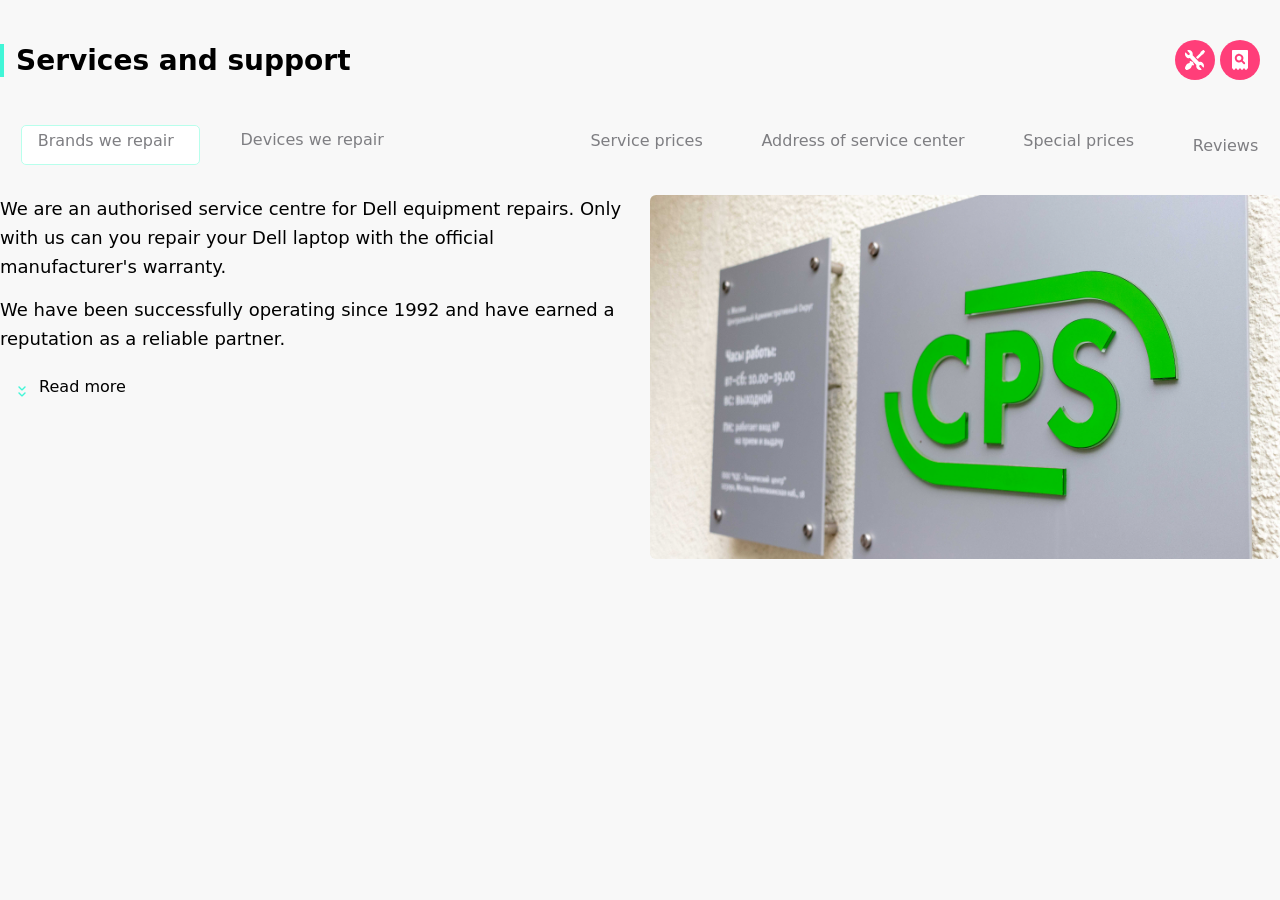
<file: index3.html>
<!DOCTYPE html>
<html lang="en">
<head>
    <meta charset="UTF-8">
    <meta name="viewport" content="width=device-width, initial-scale=1.0">
    <title>CPS Services Layout</title>
    <link rel="stylesheet" href="style3.css">
</head>
<body>

    <div class="main-container">
        <header class="header">
            <div class="header-left">
                <img src="img/Burger Icon Container.svg" alt="" class="icon">
                <div class="divider1"></div>
                <img src="img/Logo Group.svg" alt="CPS Logo" class="logo">
            </div>

            <div class="header-end">
                <div class="header-middle">
                    <img src="img/Call Icon Container.svg" alt="" class="icon">
                    <img src="img/Chat Icon Container.svg" alt="" class="icon">
                    <img src="img/Profile Icon Container.svg" alt="" class="icon">
                </div>
                <div class="header-right">
                   <div class="divider2"></div>
                   <img src="img/Repair Icon Container.svg" alt="Submit a Request" class="icon">
                   <img src="img/Check Status Icon Container.svg" alt="Repair Status" class="icon">
                </div>
            </div>

        </header>

        <main class="content">
            <div class ="content-all">
                <div class="title"><h1>Services and support</h1></div>

                <div class="pc-only">
                 <img src="img/Repair Icon Container.svg" alt="Submit a Request" class="icon">
                 <img src="img/Check Status Icon Container.svg" alt="Repair Status" class="icon">
                </div>
               
           </div>

            <nav class="tab">
                <div class="tab__1">Brands we repair</div>
                <div class="tab__2 active">Devices we repair</div>
                <div class="tab__3">Additional services</div>
                <div class="tab__4">Service prices</div>
                <div class="tab__5">Address of service center</div>
                <div class="tab__6">Special prices</div>
                <div class="tab__7">Reviews</div>
            </nav>

            <div class="leftcontent">
                <div class="text">
                    <p class="para1">We are an authorised service centre for Dell equipment repairs. Only with us can you repair your Dell laptop with the official manufacturer's warranty.</p>
                    <p class="para2">We have been successfully operating since 1992 and have earned a reputation as a reliable partner.</p>
                    <img src="img/Icon.svg" alt="" class="readmore"><span> Read more</span>
                </div>
                <div class="image-side">
                    <img src="img/Image.png" alt="CPS Office Sign" class="feature-img">
                </div>
            </div>
        </main>
    </div>

</body>
</html>
</file>
<file: style3.css>
* {
    box-sizing: border-box;
    margin: 0;
    padding: 0;
    font-family: system-ui, -apple-system, BlinkMacSystemFont, 'Segoe UI', Roboto, Oxygen, Ubuntu, Cantarell, 'Open Sans', 'Helvetica Neue', sans-serif, sans-serif;
}
body{
    background-color: #f8f8f8
}
.header {
    display: flex;
    justify-content: space-between;
    align-items: center;
    height: 88px;
    margin: 0px 20px 0px 20px;
    background-color: #fff;
}

.header-left, .header-middle, .header-right {
    display: flex;
    justify-content: space-between;
    align-items: center;
    gap: 30px;
   
}

.header-middle, .divider1 {
    display: none;
}

 .icon {
    height: 40px;
    cursor: pointer;
}

.logo {
    width: 97px;
    height: 51px;
}

.divider1, .divider2 {
    width: 2px;
    height: 32px;
    background-color: #eaeaea;
}

.title {
    margin: 24px 0px;
}

.title h1 {
    font-size: 28px;
    border-left: 4px solid #41f6d7;
    padding-left: 12px;
    margin-bottom: 24px;
    font-style: Roboto, sans-serif;
}

.pc-only {
    display: none;
}

.tab {
    height: 40px;
    display: flex;
    overflow-x: auto;
    gap: 20px;
    white-space: nowrap;
    margin-left: 16px;
    scrollbar-width: auto;
}

.tab div {
    color: #7e7e82;
    padding: 5px 16px;
    border: 1px solid transparent;
}
.tab__1 {
    display:none;
}

.tab .active {
    background: #fff;
    border: 1px solid #b8ffec;
    border-radius: 5px;
    padding-right: 165px;
}

.content {
    background-color: #f8f8f8;
    border-top: 1px solid #b8ffec;

}
.leftcontent {
    margin-top: 30px;
    display: flex;
    flex-direction: column;
    gap: 20px;
}

.para2 {
    display:none;
}
.text p {
    font-size: 18px;
    line-height: 1.6;
    margin-bottom: 15px;
}

.readmore {
    vertical-align: middle;
    margin: 10px 0px 2px 10px;
}

.feature-img {
    width: 100%;
    border-radius: 6px;
}
/* --- Tablet 768px --- */
@media (min-width: 768px) {

    .header-left, .header-end {
        display: flex;
        justify-content: space-between;
        align-items: center;
    }
    .header-middle {
        display: flex;
        justify-content: space-evenly;
        align-items: center;
        gap: 20px;
    }
           
    .divider1 {
        display: flex;

   
    }
    .tab {
        justify-content: space-between;
        scrollbar-width: auto;
    }

    .tab__5, .tab__7 {
        display:none;
    }

    .leftcontent {
        flex-direction: row; /* Split image and text */
        align-items: flex-start;
    }

    .para1,.para2 {
        display: block;
        font-size: 20px;
    }


    .text {
        flex: 1;
    }

    .image-side {
        flex: 1;
    }
}

/* --- Desktop 1120px --- */
@media (min-width: 1063px){

    .main-container {
        margin-top: 20px;
    }
    
    .header{
        display: none;
    }

    .pc-only {
        display: block;
        margin: 20px 20px;
    }

    .content{
        border-top: none;
       
    }

    .content-all {
        display: flex;
        justify-content: space-between;
    }


    .tab {
        flex-wrap: wrap; 
        justify-content: space-evenly;
    }

    .tab__1, .tab__5, .tab__7 {
        display: block;
    }

    .tab .tab__2 {
        background: transparent;
        border: none;
    }

    .tab .tab__1 {
        background: #fff;
        border: 1px solid #b8ffec;
        border-radius: 5px;
        padding-right: 25px;
    }

    .tab__3{
        display:none;
    }

    .tab__7{
        display: flex;
        justify-content: start;
        align-items: center;
    }
}
</file>
